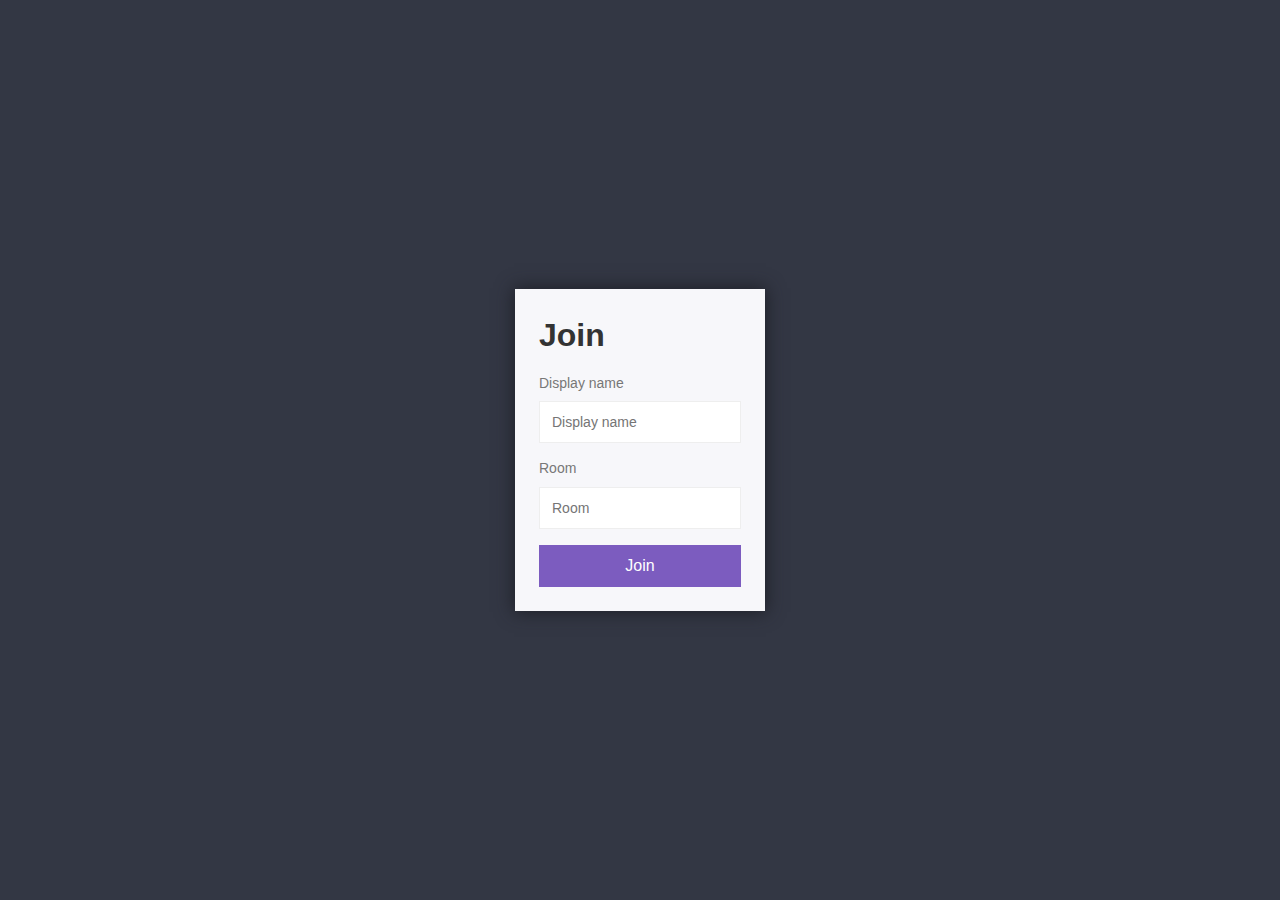
<file: Public/index.html>
<!DOCTYPE html>
<!--[if lt IE 7]>      <html class="no-js lt-ie9 lt-ie8 lt-ie7"> <![endif]-->
<!--[if IE 7]>         <html class="no-js lt-ie9 lt-ie8"> <![endif]-->
<!--[if IE 8]>         <html class="no-js lt-ie9"> <![endif]-->
<!--[if gt IE 8]><!--> <html class="no-js"> <!--<![endif]-->
    <head>
        <meta charset="utf-8">
        <meta http-equiv="X-UA-Compatible" content="IE=edge">
        <title>Chat App</title>
        <link rel="icon" href="./img/favicon.png">
        <meta name="description" content="">
        <meta name="viewport" content="width=device-width, initial-scale=1">
        <link rel="stylesheet" href="./css/styles.css">
    </head>
    <body>

        <div class="centered-form">
            <div class="centered-form__box">
                <h1>Join</h1>
                <form action="./chat.html">
                    <label>Display name</label>
                    <input type="text" name="username" placeholder="Display name" required>
                    <label>Room</label>
                    <input type="text" name="room" placeholder="Room" required>
                    <button>Join</button>
                </form>

            </div>
        </div>
    </body>
</html>
</file>
<file: Public/css/styles.css>
/* General Styles */

* {
    margin: 0;
    padding: 0;
    box-sizing: border-box;
}

html {
    font-size: 16px;
}

input {
    font-size: 14px;
}

body {
    line-height: 1.4;
    color: #333333;
    font-family: Helvetica, Arial, sans-serif;
}

h1 {
    margin-bottom: 16px;
}

label {
    display: block;
    font-size: 14px;
    margin-bottom: 8px;
    color: #777;
}

input {
    border: 1px solid #eeeeee;
    padding: 12px;
    outline: none;
}

button {
    cursor: pointer;
    padding: 12px;
    background: #7C5CBF;
    border: none;
    color: white;
    font-size: 16px;
    transition: background .3s ease;
}

button:hover {
    background: #6b47b8;
}

button:disabled {
    cursor: default;
    background: #7c5cbf94;
}

/* Join Page Styles */

.centered-form {
    background: #333744;
    width: 100vw;
    height: 100vh;   
    display: flex;
    justify-content: center;
    align-items: center;
}

.centered-form__box {
    box-shadow: 0px 0px 17px 1px #1D1F26;
    background: #F7F7FA;
    padding: 24px;
    width: 250px;
}

.centered-form button {
    width: 100%;
}

.centered-form input {
    margin-bottom: 16px;
    width: 100%;
}

/* Chat Page Layout */

.chat {
    display: flex;
}

.chat__sidebar {
    height: 100vh;
    color: white;
    background: #333744;
    width: 225px;
    overflow-y: scroll
}

/* Chat styles */

.chat__main {
    flex-basis: 0;
    flex-grow: 1;
    display: flex;
    flex-direction: column;
    max-height: 100vh;
}

.chat__messages {
    flex-grow: 1;
    padding: 24px 24px 0 24px;
    overflow-y: scroll; 
}

/* Message Styles */

.message {
    margin-bottom: 16px;   
}

.message__name {
    font-weight: 600;
    font-size: 14px;
    margin-right: 8px;
}

.message__meta {
    color: #777;
    font-size: 14px;
}

.message a {
    color: #0070CC;
}

/* Message Composition Styles */

.compose {
    display: flex;
    flex-shrink: 0;
    margin-top: 16px;
    padding: 24px;
}

.compose form {
    display: flex;
    flex-grow: 1;
    margin-right: 16px;
}

.compose input {
    border: 1px solid #eeeeee;
    width: 100%;
    padding: 12px;
    margin: 0 16px 0 0;
    flex-grow: 1;
}


.compose button {
    font-size: 14px;
}

/* Chat Sidebar Styles */

.room-title {
    font-weight: 400;
    font-size: 22px;
    background: #2c2f3a;
    padding: 24px;   
}

.list-title {
    font-weight: 500;
    font-size: 18px;
    margin-bottom: 4px;
    padding: 12px 24px 0 24px;
}

.users {
    list-style-type: none;
    font-weight: 300;
    padding: 12px 24px 0 24px;
}
</file>
